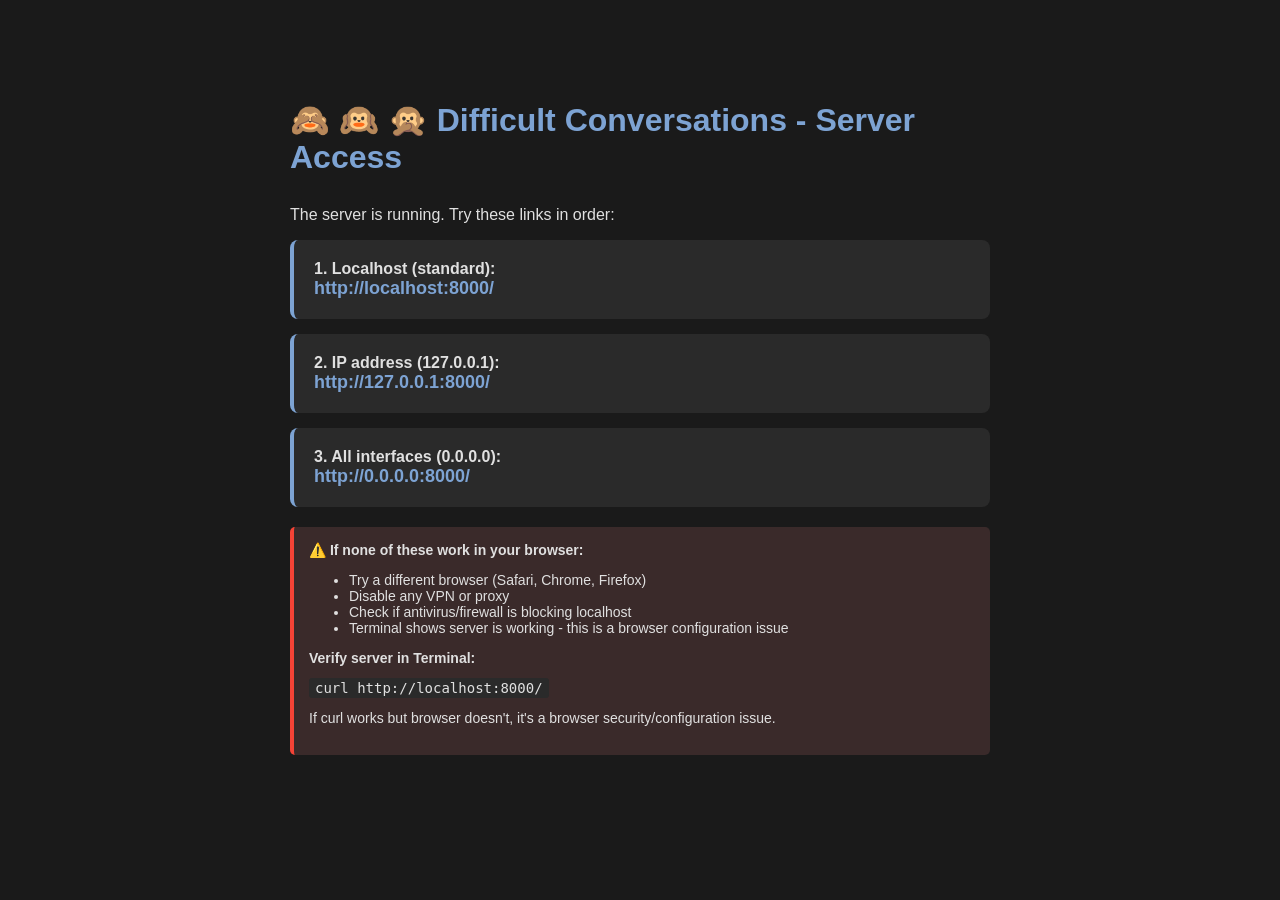
<file: BROWSER_ACCESS.html>
<!DOCTYPE html>
<html>
<head>
    <meta charset="UTF-8">
    <title>Accessing Difficult Conversations</title>
    <style>
        body {
            font-family: -apple-system, BlinkMacSystemFont, 'Segoe UI', sans-serif;
            max-width: 700px;
            margin: 60px auto;
            padding: 20px;
            background: #1a1a1a;
            color: #e0e0e0;
        }
        h1 { color: #7da3d3; margin-bottom: 30px; }
        .link-box {
            background: #2a2a2a;
            padding: 20px;
            margin: 15px 0;
            border-radius: 8px;
            border-left: 4px solid #7da3d3;
        }
        a {
            color: #7da3d3;
            font-size: 18px;
            text-decoration: none;
            font-weight: 600;
        }
        a:hover { text-decoration: underline; }
        .note {
            background: #3a2a2a;
            padding: 15px;
            margin: 20px 0;
            border-radius: 5px;
            border-left: 4px solid #f44336;
            font-size: 14px;
        }
        code {
            background: #2a2a2a;
            padding: 2px 6px;
            border-radius: 3px;
            font-family: Monaco, monospace;
        }
    </style>
</head>
<body>
    <h1>🙈 🙉 🙊 Difficult Conversations - Server Access</h1>
    
    <p>The server is running. Try these links in order:</p>
    
    <div class="link-box">
        <strong>1. Localhost (standard):</strong><br>
        <a href="http://localhost:8000/" target="_blank">http://localhost:8000/</a>
    </div>
    
    <div class="link-box">
        <strong>2. IP address (127.0.0.1):</strong><br>
        <a href="http://127.0.0.1:8000/" target="_blank">http://127.0.0.1:8000/</a>
    </div>
    
    <div class="link-box">
        <strong>3. All interfaces (0.0.0.0):</strong><br>
        <a href="http://0.0.0.0:8000/" target="_blank">http://0.0.0.0:8000/</a>
    </div>
    
    <div class="note">
        <strong>⚠️ If none of these work in your browser:</strong>
        <ul>
            <li>Try a different browser (Safari, Chrome, Firefox)</li>
            <li>Disable any VPN or proxy</li>
            <li>Check if antivirus/firewall is blocking localhost</li>
            <li>Terminal shows server is working - this is a browser configuration issue</li>
        </ul>
        
        <p><strong>Verify server in Terminal:</strong></p>
        <code>curl http://localhost:8000/</code>
        <p>If curl works but browser doesn't, it's a browser security/configuration issue.</p>
    </div>
    
    <script>
        // Auto-try first link after 2 seconds
        setTimeout(() => {
            console.log('Attempting to open http://localhost:8000/');
        }, 2000);
    </script>
</body>
</html>
</file>
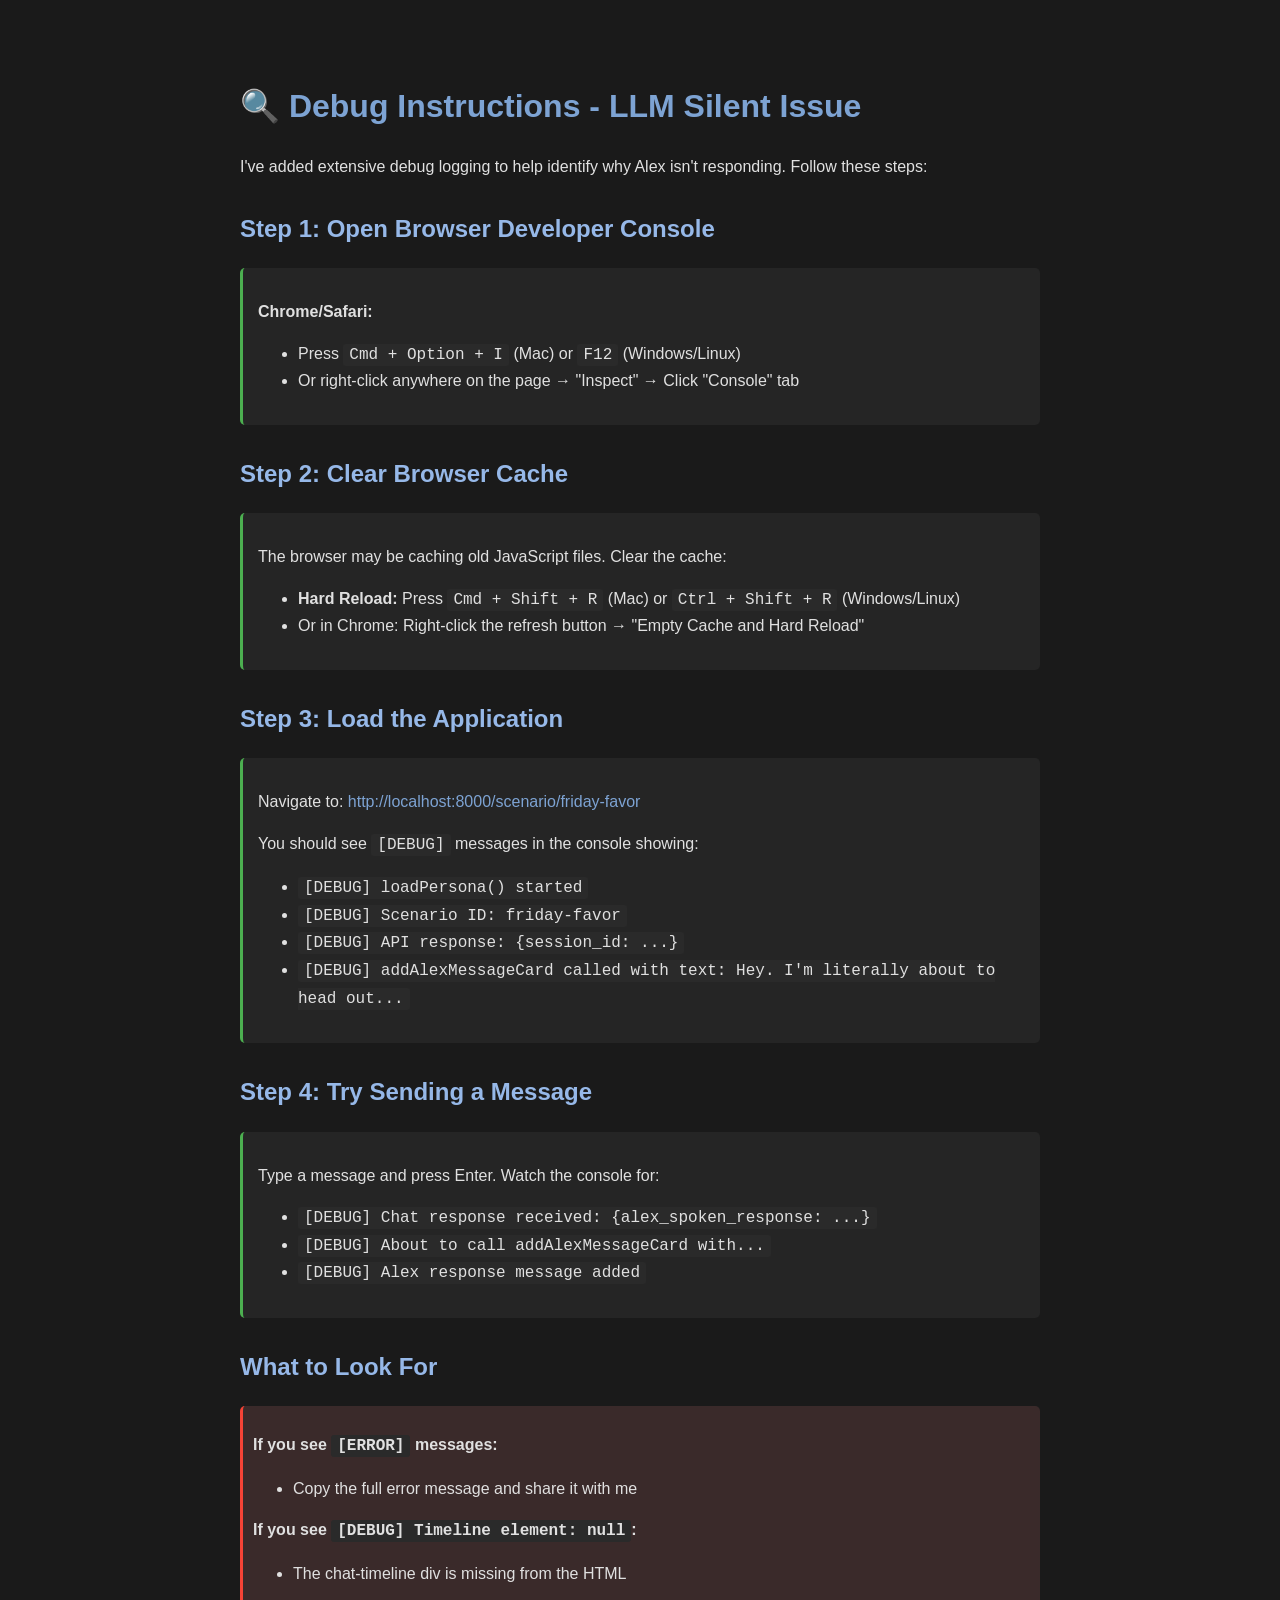
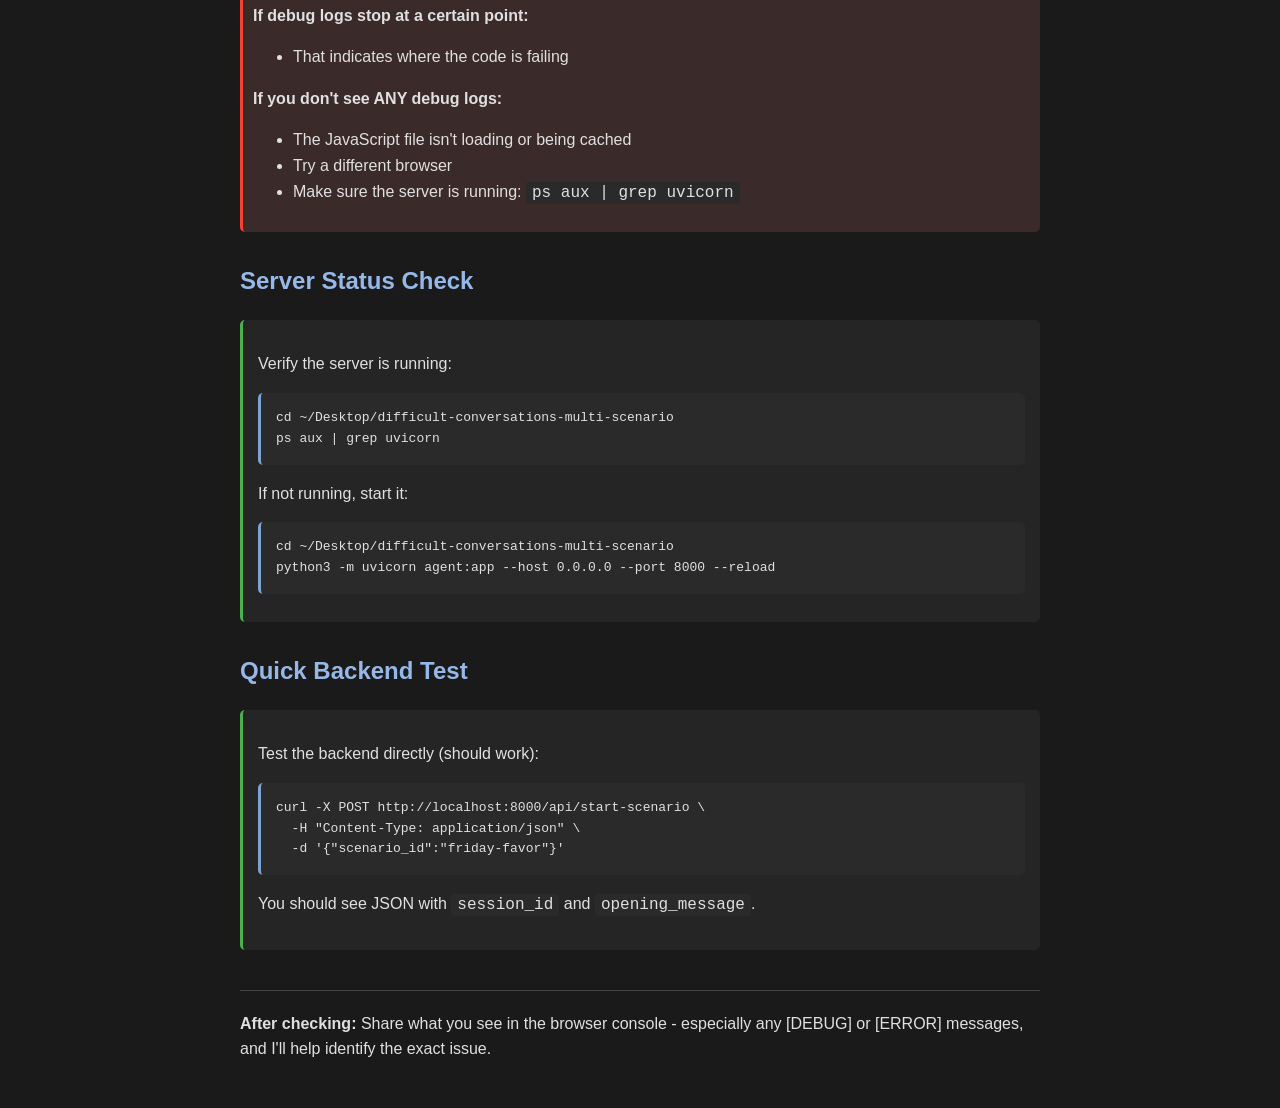
<file: DEBUG_INSTRUCTIONS.html>
<!DOCTYPE html>
<html>
<head>
    <title>Debug Instructions</title>
    <style>
        body {
            font-family: -apple-system, BlinkMacSystemFont, 'Segoe UI', sans-serif;
            max-width: 800px;
            margin: 40px auto;
            padding: 20px;
            line-height: 1.6;
            background: #1a1a1a;
            color: #e0e0e0;
        }
        h1 { color: #7da3d3; }
        h2 { color: #96b8e8; margin-top: 30px; }
        code {
            background: #2a2a2a;
            padding: 2px 6px;
            border-radius: 3px;
            font-family: 'Monaco', 'Menlo', monospace;
        }
        pre {
            background: #2a2a2a;
            padding: 15px;
            border-radius: 5px;
            overflow-x: auto;
            border-left: 3px solid #7da3d3;
        }
        .step {
            background: #252525;
            padding: 15px;
            margin: 15px 0;
            border-radius: 5px;
            border-left: 3px solid #4CAF50;
        }
        .important {
            background: #3a2a2a;
            padding: 10px;
            margin: 10px 0;
            border-radius: 5px;
            border-left: 3px solid #f44336;
        }
        a {
            color: #7da3d3;
            text-decoration: none;
        }
        a:hover {
            text-decoration: underline;
        }
    </style>
</head>
<body>
    <h1>🔍 Debug Instructions - LLM Silent Issue</h1>
    
    <p>I've added extensive debug logging to help identify why Alex isn't responding. Follow these steps:</p>
    
    <h2>Step 1: Open Browser Developer Console</h2>
    <div class="step">
        <p><strong>Chrome/Safari:</strong></p>
        <ul>
            <li>Press <code>Cmd + Option + I</code> (Mac) or <code>F12</code> (Windows/Linux)</li>
            <li>Or right-click anywhere on the page → "Inspect" → Click "Console" tab</li>
        </ul>
    </div>
    
    <h2>Step 2: Clear Browser Cache</h2>
    <div class="step">
        <p>The browser may be caching old JavaScript files. Clear the cache:</p>
        <ul>
            <li><strong>Hard Reload:</strong> Press <code>Cmd + Shift + R</code> (Mac) or <code>Ctrl + Shift + R</code> (Windows/Linux)</li>
            <li>Or in Chrome: Right-click the refresh button → "Empty Cache and Hard Reload"</li>
        </ul>
    </div>
    
    <h2>Step 3: Load the Application</h2>
    <div class="step">
        <p>Navigate to: <a href="http://localhost:8000/scenario/friday-favor" target="_blank">http://localhost:8000/scenario/friday-favor</a></p>
        <p>You should see <code>[DEBUG]</code> messages in the console showing:</p>
        <ul>
            <li><code>[DEBUG] loadPersona() started</code></li>
            <li><code>[DEBUG] Scenario ID: friday-favor</code></li>
            <li><code>[DEBUG] API response: {session_id: ...}</code></li>
            <li><code>[DEBUG] addAlexMessageCard called with text: Hey. I'm literally about to head out...</code></li>
        </ul>
    </div>
    
    <h2>Step 4: Try Sending a Message</h2>
    <div class="step">
        <p>Type a message and press Enter. Watch the console for:</p>
        <ul>
            <li><code>[DEBUG] Chat response received: {alex_spoken_response: ...}</code></li>
            <li><code>[DEBUG] About to call addAlexMessageCard with...</code></li>
            <li><code>[DEBUG] Alex response message added</code></li>
        </ul>
    </div>
    
    <h2>What to Look For</h2>
    <div class="important">
        <p><strong>If you see <code>[ERROR]</code> messages:</strong></p>
        <ul>
            <li>Copy the full error message and share it with me</li>
        </ul>
        
        <p><strong>If you see <code>[DEBUG] Timeline element: null</code>:</strong></p>
        <ul>
            <li>The chat-timeline div is missing from the HTML</li>
        </ul>
        
        <p><strong>If debug logs stop at a certain point:</strong></p>
        <ul>
            <li>That indicates where the code is failing</li>
        </ul>
        
        <p><strong>If you don't see ANY debug logs:</strong></p>
        <ul>
            <li>The JavaScript file isn't loading or being cached</li>
            <li>Try a different browser</li>
            <li>Make sure the server is running: <code>ps aux | grep uvicorn</code></li>
        </ul>
    </div>
    
    <h2>Server Status Check</h2>
    <div class="step">
        <p>Verify the server is running:</p>
        <pre>cd ~/Desktop/difficult-conversations-multi-scenario
ps aux | grep uvicorn</pre>
        
        <p>If not running, start it:</p>
        <pre>cd ~/Desktop/difficult-conversations-multi-scenario
python3 -m uvicorn agent:app --host 0.0.0.0 --port 8000 --reload</pre>
    </div>
    
    <h2>Quick Backend Test</h2>
    <div class="step">
        <p>Test the backend directly (should work):</p>
        <pre>curl -X POST http://localhost:8000/api/start-scenario \
  -H "Content-Type: application/json" \
  -d '{"scenario_id":"friday-favor"}'</pre>
        
        <p>You should see JSON with <code>session_id</code> and <code>opening_message</code>.</p>
    </div>
    
    <p style="margin-top: 40px; padding-top: 20px; border-top: 1px solid #444;">
        <strong>After checking:</strong> Share what you see in the browser console - especially any [DEBUG] or [ERROR] messages, and I'll help identify the exact issue.
    </p>
</body>
</html>
</file>
